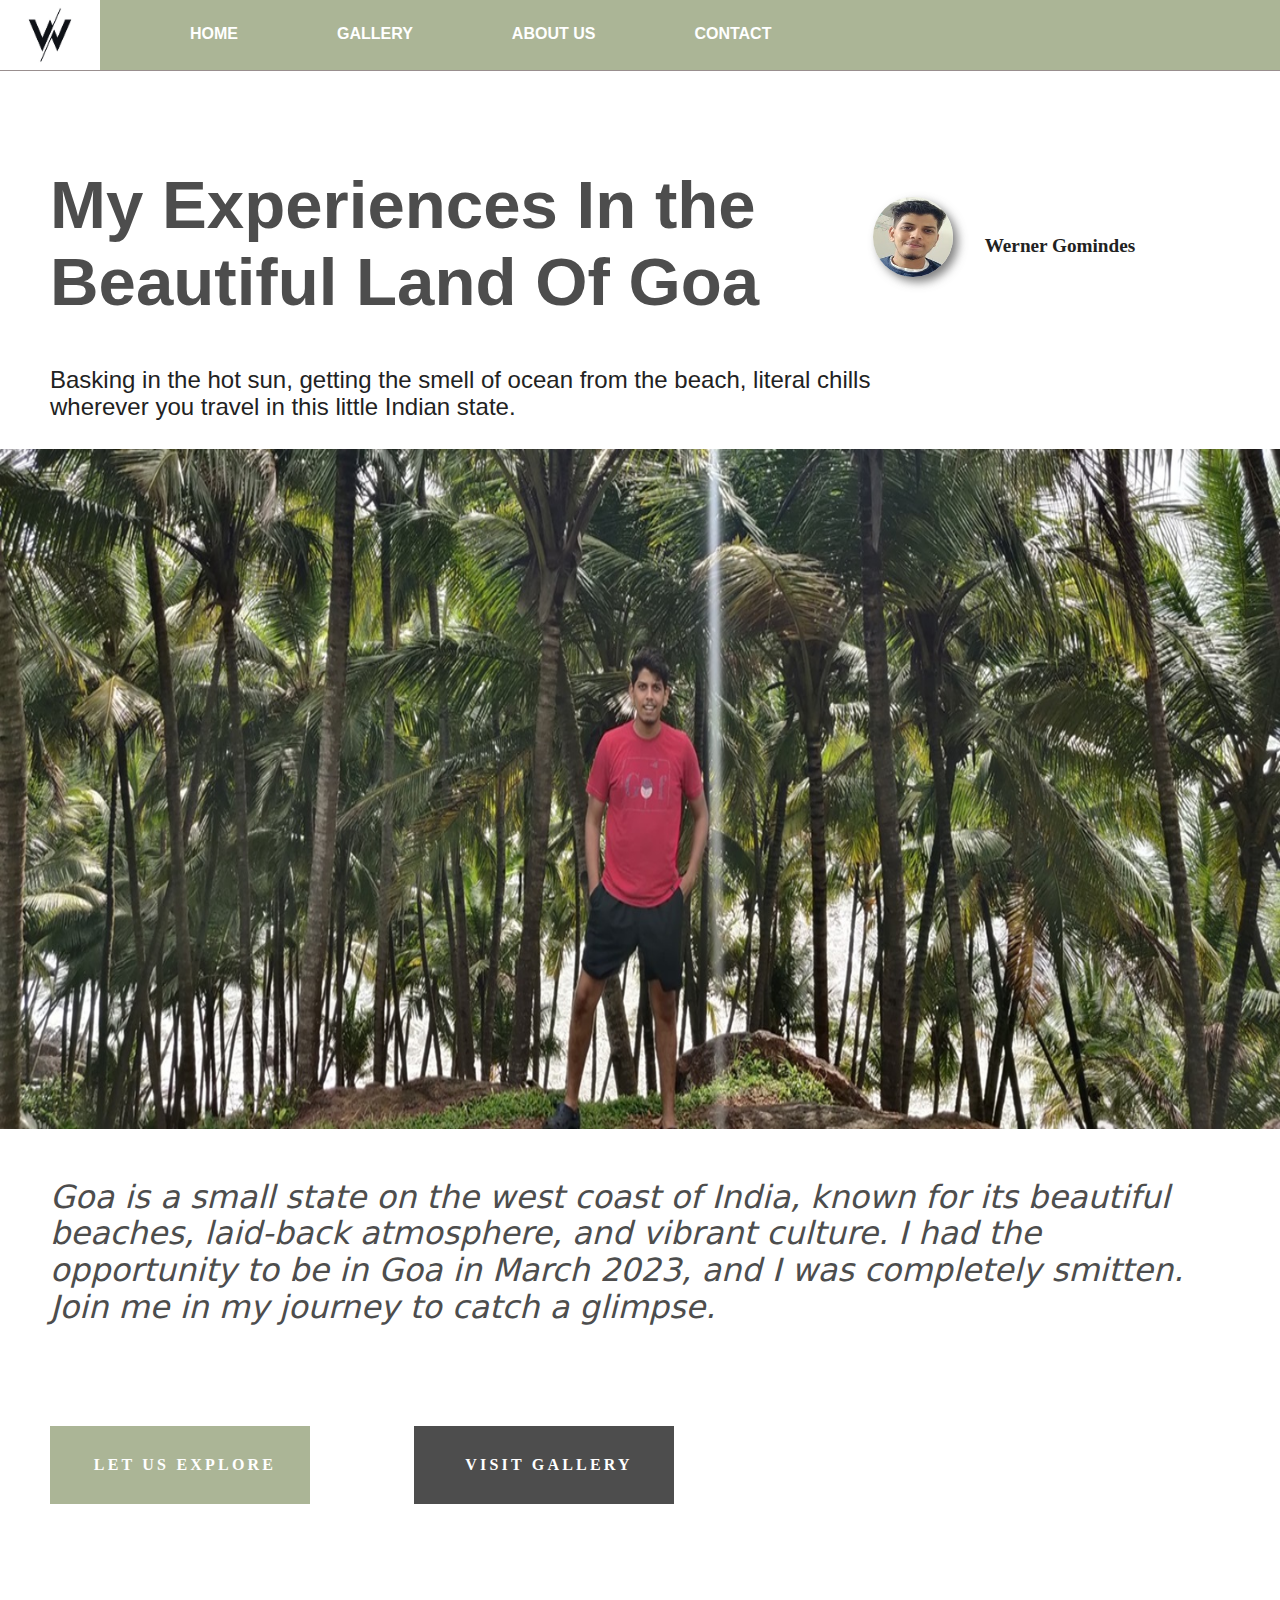
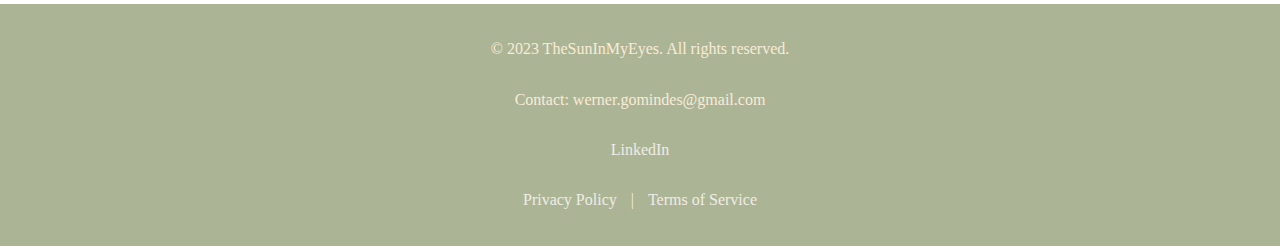
<file: index.html>
<!DOCTYPE html>
<html lang="en">
<head>
    <meta charset="UTF-8">
    <meta name="viewport" content="width=device-width, initial-scale=1.0">
    <title>The Sun In My Eyes</title>
    <link rel="stylesheet" href="css/main.css">
    <link rel="stylesheet" href="css/normalise.css"> 
    <link rel="stylesheet" href="css/websitestyle.css"> 
    <!-- http://thegoansun.atwebpages.com/index.html -->
</head>
<body>
    <!-- this is the heading -->
    <header style="color: white;">
        <nav class="navBar">
            <img class="logo-img" src="assets/logo.jpg" alt="">
            <ul>
                <li><a href="index.html">HOME</a></li>
                <li><a href="gallery.html">GALLERY</a></li>
                <li><a href="about.html">ABOUT US</a></li>
                <li><a href="contact.html">CONTACT</a></li>
            </ul>
        </nav>
        </header>
        <main>
            <section class="mainText">
                
                <div>
                    <h1>My Experiences In the Beautiful Land Of Goa</h1>
                    <h2>Basking in the hot sun, getting the smell of ocean from the beach, literal chills wherever you travel in this little
                        Indian state.</h2>
                </div>
                                
                <figure class="dpFig">
                    <img src="assets/dp.jpg" alt="">
                    <figcaption>Werner Gomindes</figcaption>
                </figure>
            </section>
            
            <div class="mainPhoto">
                <img src="assets/profilephoto.jpeg" alt="">
            </div>
            <article>
                    <p class="art-text1">
                        Goa is a small state on the west coast of India, known for its beautiful beaches, laid-back atmosphere, and vibrant
                        culture. I had the opportunity to be in Goa in March 2023, and I was completely smitten. Join me in my journey to
                        catch a glimpse.
                    </p>
                    <button class="btn">
                        <a href="about.html">Let Us Explore</a>
                    </button>
                    <button class="btn btn-2">
                        <a href="about.html">Visit Gallery</a>
                    </button>
            </article>
            
        </main>
        <footer>
            <div id="footer-content">
                <p>&copy; 2023 TheSunInMyEyes. All rights reserved.</p>
                <p>Contact: werner.gomindes@gmail.com</p>
                <p><a href="https://www.linkedin.com/in/werner-gomindes-108860171/" >LinkedIn</a></p>
                <p><a href="/privacy-policy">Privacy Policy</a> | <a href="/terms-of-service">Terms of Service</a></p>
            </div>
        </footer>

   
</body>
</html>
</file>
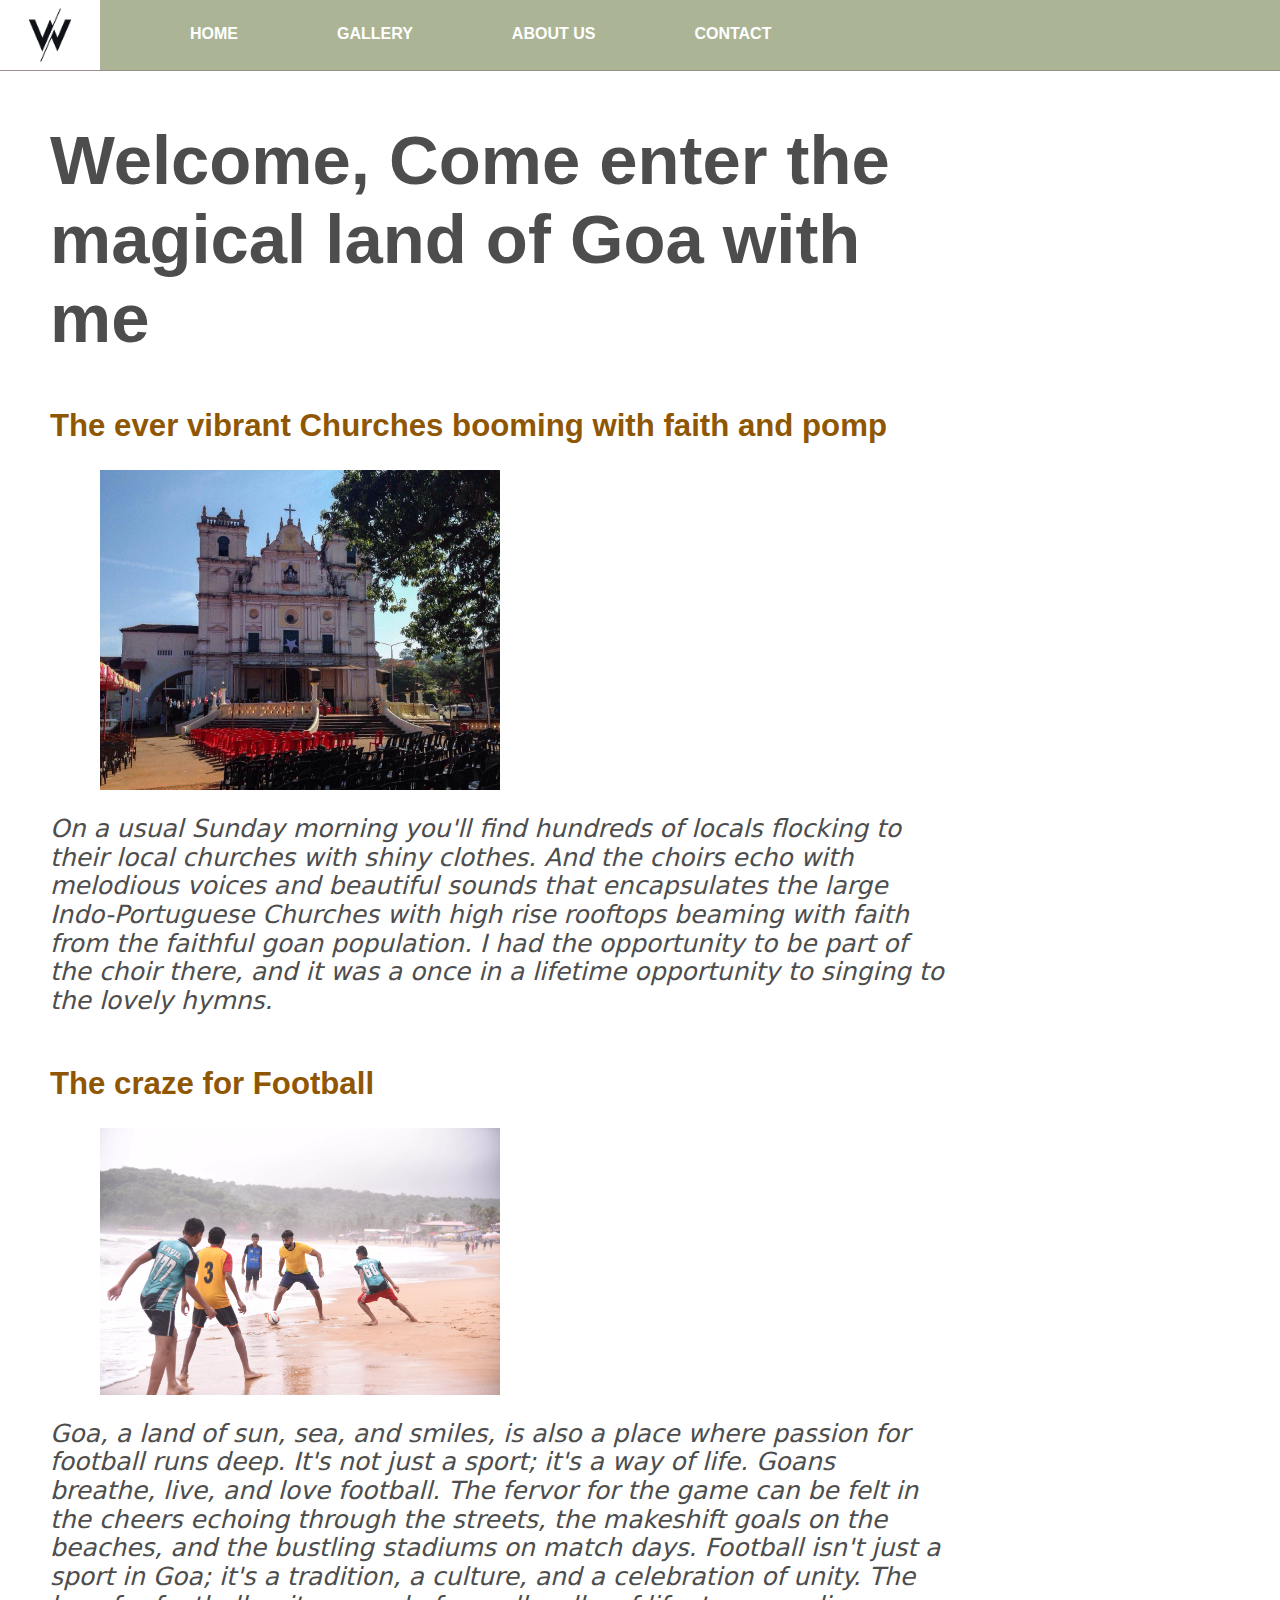
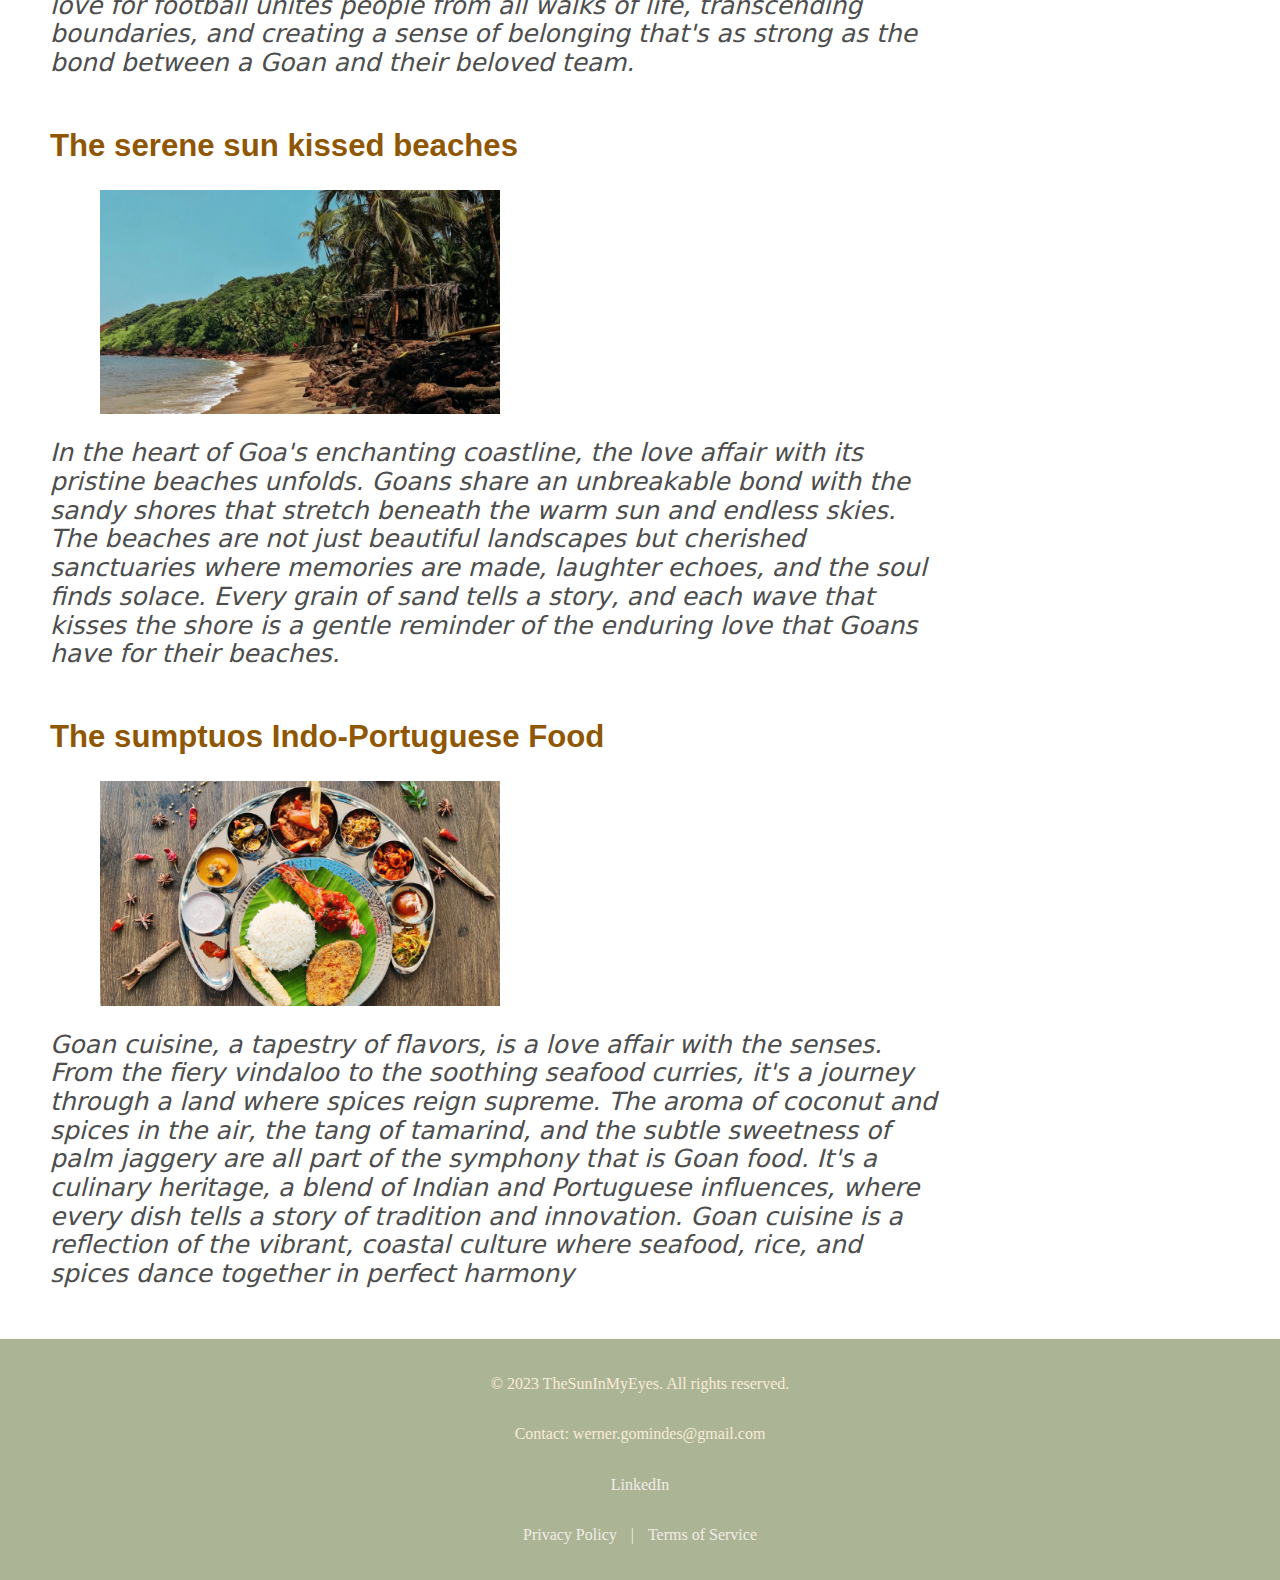
<file: about.html>
<!DOCTYPE html>
<html lang="en">
<head>
    <meta charset="UTF-8">
    <meta name="viewport" content="width=device-width, initial-scale=1.0">
    <title>The Sun In My Eyes</title>
    <link rel="stylesheet" href="css/main.css">
    <link rel="stylesheet" href="css/normalise.css">
    <link rel="stylesheet" href="css/websitestyle.css">
</head>
<body>
    <header>
        <nav class="navBar">
            <img class="logo-img" src="assets/logo.jpg" alt="">
            <ul>
                <li><a href="index.html">HOME</a></li>
                <li><a href="gallery.html">GALLERY</a></li>
                <li><a href="about.html">ABOUT US</a></li>
                <li><a href="contact.html">CONTACT</a></li>
            </ul>
        </nav>
    </header>
    <main>
        <h1 class="mainText-1">Welcome, Come enter the magical land of Goa with me</h1>
        <article class="contentInfo">
            <h2>The ever vibrant Churches booming with faith and pomp</h2>
            <img src="assets/church.jpg" alt="">
            <p>
                On a usual Sunday morning you'll find hundreds of locals flocking to their local churches with shiny clothes. 
                And the choirs echo with melodious voices and beautiful sounds
                that encapsulates the large Indo-Portuguese Churches with high rise rooftops beaming with faith from the faithful goan population.
                I had the opportunity to be part of the choir there, and it was a once in a lifetime opportunity to singing to the lovely hymns.
            </p>
        </article>
        <article class="contentInfo">
            <h2>The craze for Football</h2>
            <img src="assets/football.webp" alt="">
            <p>
                Goa, a land of sun, sea, and smiles, is also a place where passion for football runs deep. It's not just a sport; it's a
                way of life. Goans breathe, live, and love football. The fervor for the game can be felt in the cheers echoing through
                the streets, the makeshift goals on the beaches, and the bustling stadiums on match days. Football isn't just a sport in
                Goa; it's a tradition, a culture, and a celebration of unity. The love for football unites people from all walks of
                life, transcending boundaries, and creating a sense of belonging that's as strong as the bond between a Goan and their
                beloved team.
            </p>
        </article>
        <article class="contentInfo">
            <h2>The serene sun kissed beaches</h2>
            <img src="assets/beach.webp" alt="">
            <p>
                In the heart of Goa's enchanting coastline, the love affair with its pristine beaches unfolds. Goans share an
                unbreakable bond with the sandy shores that stretch beneath the warm sun and endless skies. The beaches are not just
                beautiful landscapes but cherished sanctuaries where memories are made, laughter echoes, and the soul finds solace.
                Every grain of sand tells a story, and each wave that kisses the shore is a gentle reminder of the enduring love that
                Goans have for their beaches.
            </p>
        </article>
        <article class="contentInfo">
            <h2>The sumptuos Indo-Portuguese Food</h2>
            <img src="assets/goanfood.jpg" alt="">
            <p>
                Goan cuisine, a tapestry of flavors, is a love affair with the senses. From the fiery vindaloo to the soothing seafood
                curries, it's a journey through a land where spices reign supreme. The aroma of coconut and spices in the air, the tang
                of tamarind, and the subtle sweetness of palm jaggery are all part of the symphony that is Goan food. It's a culinary
                heritage, a blend of Indian and Portuguese influences, where every dish tells a story of tradition and innovation. Goan
                cuisine is a reflection of the vibrant, coastal culture where seafood, rice, and spices dance together in perfect
                harmony
            </p>
        </article>
    </main>
    <footer>
        <div id="footer-content">
            <p>&copy; 2023 TheSunInMyEyes. All rights reserved.</p>
            <p>Contact: werner.gomindes@gmail.com</p>
            <p><a href="https://www.linkedin.com/in/werner-gomindes-108860171/">LinkedIn</a></p>
            <p><a href="/privacy-policy">Privacy Policy</a> | <a href="/terms-of-service">Terms of Service</a></p>
        </div>
    </footer>
</body>
</html>
</file>
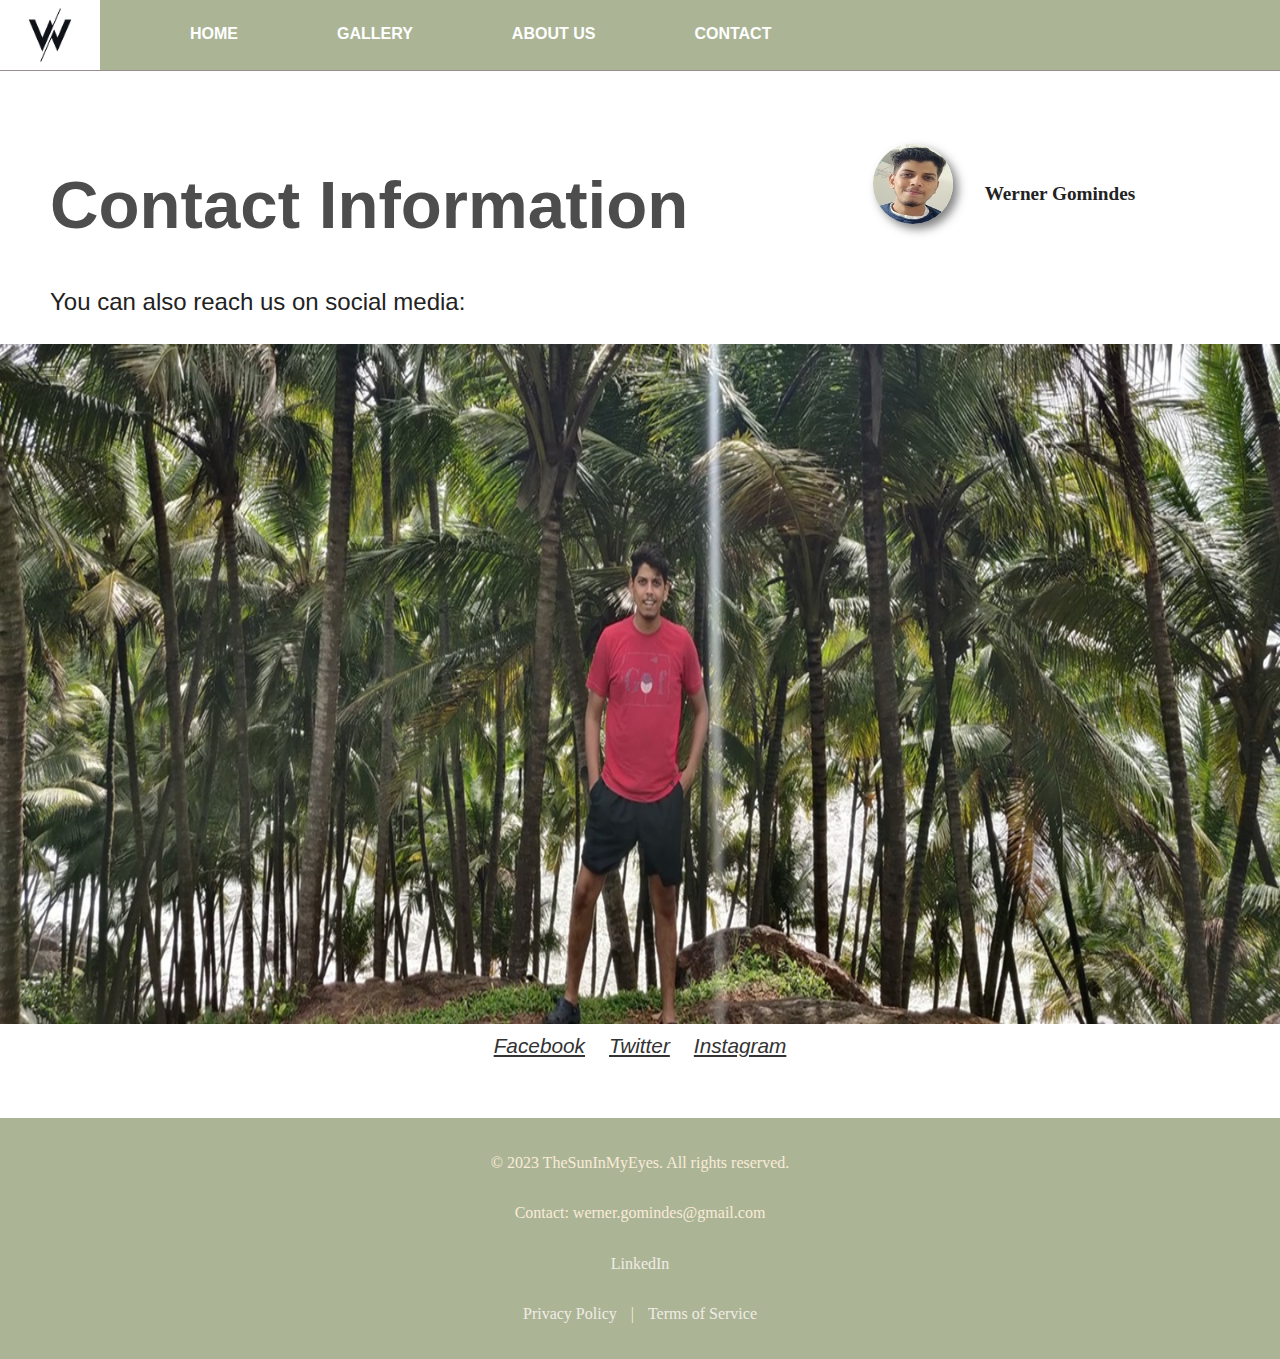
<file: contact.html>
<!DOCTYPE html>
<html lang="en">
<head>
    <meta charset="UTF-8">
    <meta name="viewport" content="width=device-width, initial-scale=1.0">
    <title>The Sun In My Eyes</title>
    <link rel="stylesheet" href="css/main.css">
    <link rel="stylesheet" href="css/normalise.css">
    <link rel="stylesheet" href="css/websitestyle.css">
</head>

<body>
    <header>
        <nav class="navBar">
            <img class="logo-img" src="assets/logo.jpg" alt="">
            <ul>
                <li><a href="index.html">HOME</a></li>
                <li><a href="gallery.html">GALLERY</a></li>
                <li><a href="about.html">ABOUT US</a></li>
                <li><a href="contact.html">CONTACT</a></li>
            </ul>
        </nav>
    </header>
    <main>
        <section class="mainText">
        
            <div>
                <h1>Contact Information</h1>
                <h2>You can also reach us on social media:</h2>
            </div>
        
            <figure class="dpFig">
                <img src="assets/dp.jpg" alt="">
                <figcaption>Werner Gomindes</figcaption>
            </figure>
            <br>
        </section>
        <div class="mainPhoto">
            <img src="assets/profilephoto.jpeg" alt="">
        </div>
        <div class="contact-us">
            <div class="social-media">
                <a href="https://www.facebook.com" target="_blank">Facebook</a>
                <a href="https://twitter.come" target="_blank">Twitter</a>
                <a href="https://www.instagram.com" target="_blank">Instagram</a>
            </div>
        </div>  
        
    </main>
    <footer>
        <div id="footer-content">
            <p>&copy; 2023 TheSunInMyEyes. All rights reserved.</p>
            <p>Contact: werner.gomindes@gmail.com</p>
            <p><a href="https://www.linkedin.com/in/werner-gomindes-108860171/">LinkedIn</a></p>
            <p><a href="/privacy-policy">Privacy Policy</a> | <a href="/terms-of-service">Terms of Service</a></p>
        </div>
    </footer>
</body>
</html>
</file>
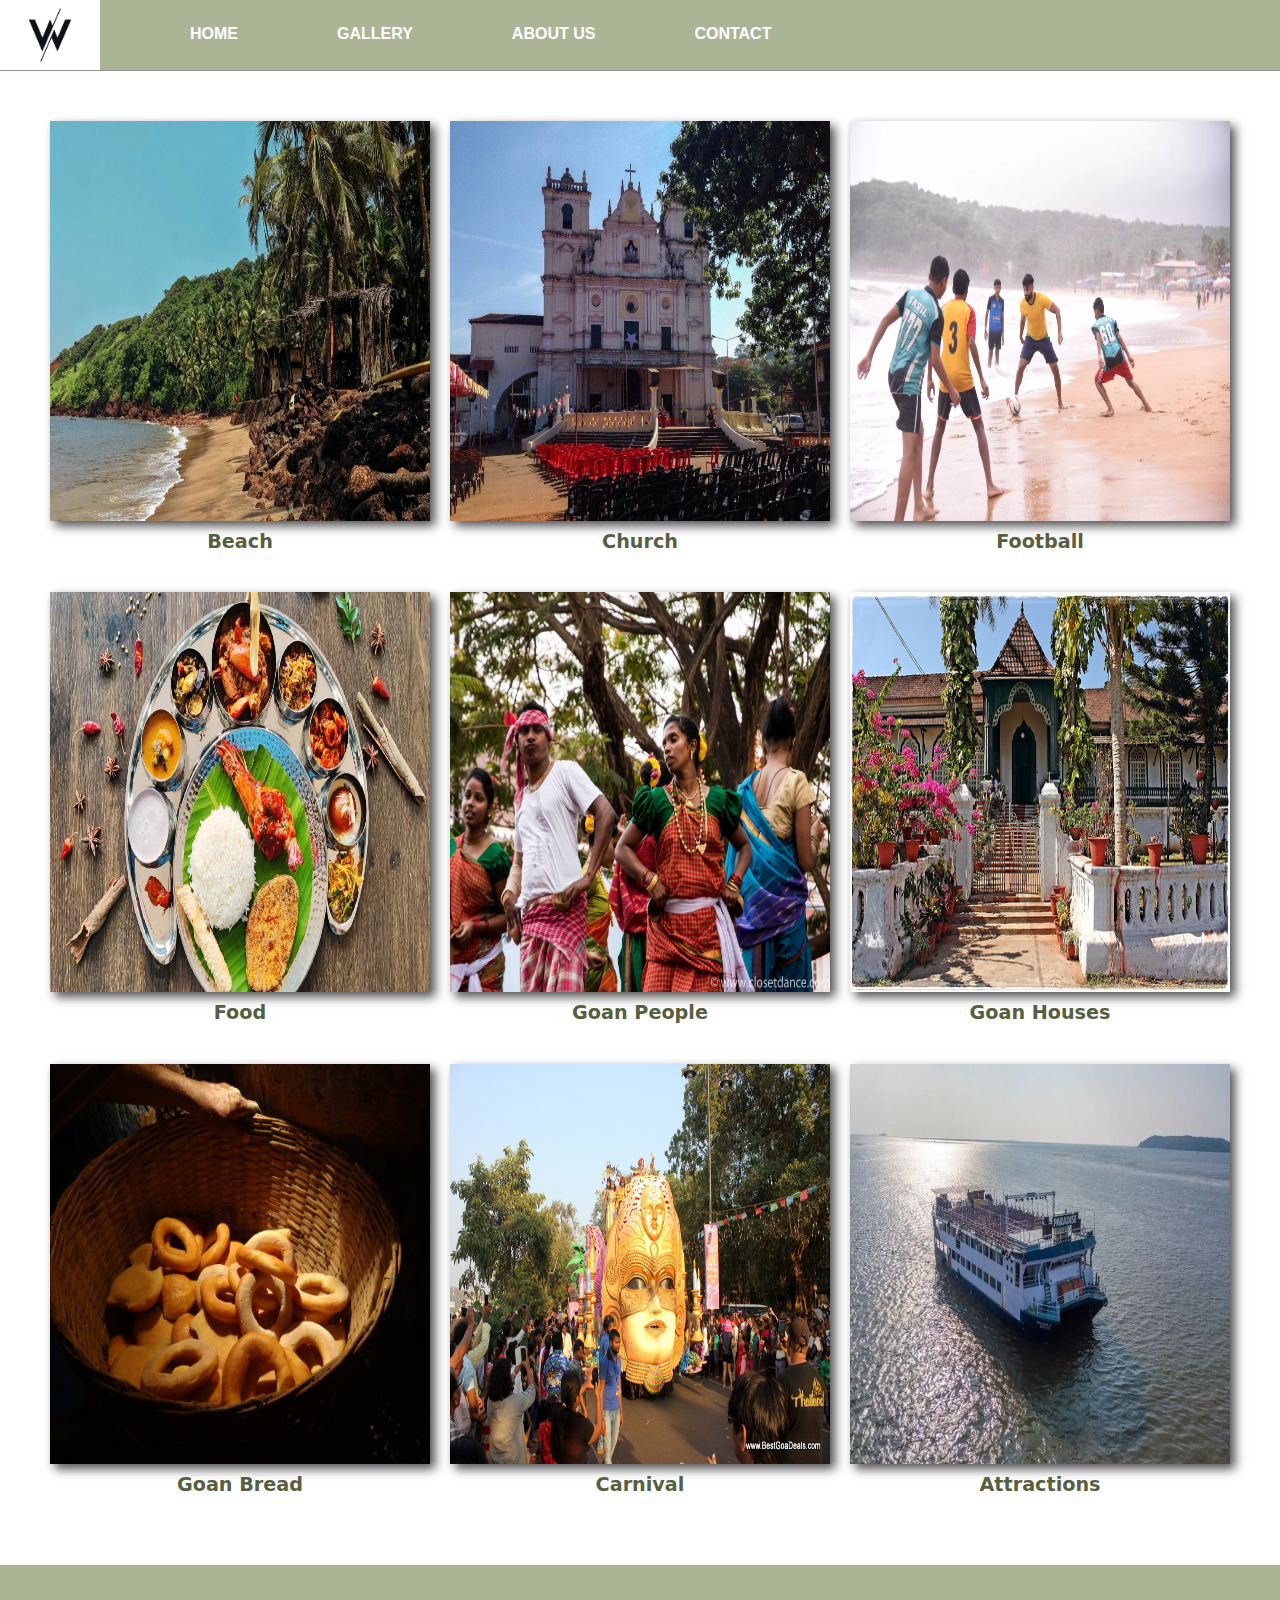
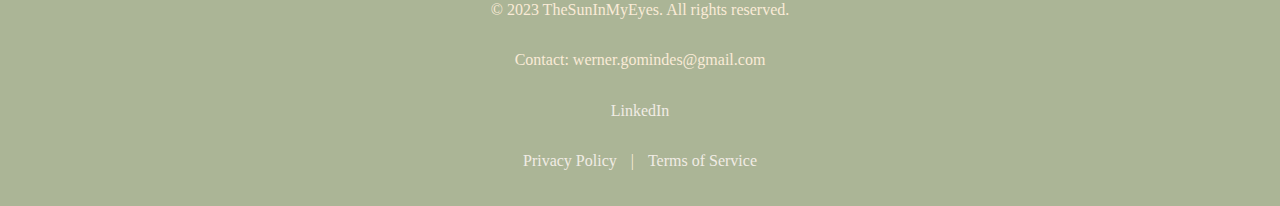
<file: gallery.html>
<!DOCTYPE html>
<html lang="en">
<head>
    <meta charset="UTF-8">
    <meta name="viewport" content="width=device-width, initial-scale=1.0">
    <title>The Sun In My Eyes</title>
    <link rel="stylesheet" href="css/main.css">
    <link rel="stylesheet" href="css/normalise.css">
    <link rel="stylesheet" href="css/websitestyle.css">
    <style>
        .gallery-item img {
            box-shadow: 5px 5px 10px rgba(77, 77, 77, 2);
        }
    </style>
</head>

<body>
    <header>
        <nav class="navBar">
            <img class="logo-img" src="assets/logo.jpg" alt="">
            <ul>
                <li><a href="index.html">HOME</a></li>
                <li><a href="gallery.html">GALLERY</a></li>
                <li><a href="about.html">ABOUT US</a></li>
                <li><a href="contact.html">CONTACT</a></li>
            </ul>
        </nav>
    </header>
    <main>
        <section class="gallery" >
            <div class="gallery-item">
                <img src="assets/beach.webp" alt="Image 1">
                <p class="caption">Beach</p>
            </div>
            <div class="gallery-item">
                <img src="assets/church.jpg" alt="Image 2">
                <p class="caption">Church</p>
            </div>
            <div class="gallery-item">
                <img src="assets/football.webp" alt="Image 3">
                <p class="caption">Football</p>
            </div>
            <div class="gallery-item">
                <img src="assets/goanfood.jpg" alt="Image 1">
                <p class="caption">Food</p>
            </div>
            <div class="gallery-item">
                <img src="assets/people.jpg" alt="Image 2">
                <p class="caption">Goan People</p>
            </div>
            <div class="gallery-item">
                <img src="assets/houses.jpg" alt="Image 3">
                <p class="caption">Goan Houses</p>
            </div>
            <div class="gallery-item">
                <img src="assets/goanbread.jpg" alt="Image 1">
                <p class="caption">Goan Bread</p>
            </div>
            <div class="gallery-item">
                <img src="assets/carnival.jpg" alt="Image 2">
                <p class="caption">Carnival</p>
            </div>
            <div class="gallery-item">
                <img src="assets/waters.webp" alt="Image 3">
                <p class="caption">Attractions</p>
            </div>
        </section>
    </main>
    <footer>
        <div id="footer-content">
            <p>&copy; 2023 TheSunInMyEyes. All rights reserved.</p>
            <p>Contact: werner.gomindes@gmail.com</p>
            <p><a href="https://www.linkedin.com/in/werner-gomindes-108860171/">LinkedIn</a></p>
            <p><a href="/privacy-policy">Privacy Policy</a> | <a href="/terms-of-service">Terms of Service</a></p>
        </div>
    </footer>
</body>
</html>
</file>
<file: css/main.css>
/* main.css 3.0.0 | MIT License | https://github.com/h5bp/main.css#readme */
/*
 * What follows is the result of much research on cross-browser styling.
 * Credit left inline and big thanks to Nicolas Gallagher, Jonathan Neal,
 * Kroc Camen, and the H5BP dev community and team.
 */

/* ==========================================================================
   Base styles: opinionated defaults
   ========================================================================== */

html {
    color: #222;
    font-size: 1em;
    line-height: 1.4;
}

/*
 * Remove text-shadow in selection highlight:
 * https://twitter.com/miketaylr/status/12228805301
 *
 * Customize the background color to match your design.
 */

::-moz-selection {
    background: #b3d4fc;
    text-shadow: none;
}

::selection {
    background: #b3d4fc;
    text-shadow: none;
}

/*
 * A better looking default horizontal rule
 */

hr {
    display: block;
    height: 1px;
    border: 0;
    border-top: 1px solid #ccc;
    margin: 1em 0;
    padding: 0;
}

/*
 * Remove the gap between audio, canvas, iframes,
 * images, videos and the bottom of their containers:
 * https://github.com/h5bp/html5-boilerplate/issues/440
 */

audio,
canvas,
iframe,
img,
svg,
video {
    vertical-align: middle;
}

/*
 * Remove default fieldset styles.
 */

fieldset {
    border: 0;
    margin: 0;
    padding: 0;
}

/*
 * Allow only vertical resizing of textareas.
 */

textarea {
    resize: vertical;
}

/* ==========================================================================
   Author's custom styles
   ========================================================================== */

/* ==========================================================================
   Helper classes
   ========================================================================== */

/*
 * Hide visually and from screen readers
 */

.hidden,
[hidden] {
    display: none !important;
}

/*
 * Hide only visually, but have it available for screen readers:
 * https://snook.ca/archives/html_and_css/hiding-content-for-accessibility
 *
 * 1. For long content, line feeds are not interpreted as spaces and small width
 *    causes content to wrap 1 word per line:
 *    https://medium.com/@jessebeach/beware-smushed-off-screen-accessible-text-5952a4c2cbfe
 */

.visually-hidden {
    border: 0;
    clip: rect(0, 0, 0, 0);
    height: 1px;
    margin: -1px;
    overflow: hidden;
    padding: 0;
    position: absolute;
    white-space: nowrap;
    width: 1px;
    /* 1 */
}

/*
 * Extends the .visually-hidden class to allow the element
 * to be focusable when navigated to via the keyboard:
 * https://www.drupal.org/node/897638
 */

.visually-hidden.focusable:active,
.visually-hidden.focusable:focus {
    clip: auto;
    height: auto;
    margin: 0;
    overflow: visible;
    position: static;
    white-space: inherit;
    width: auto;
}

/*
 * Hide visually and from screen readers, but maintain layout
 */

.invisible {
    visibility: hidden;
}

/*
 * Clearfix: contain floats
 *
 * The use of `table` rather than `block` is only necessary if using
 * `::before` to contain the top-margins of child elements.
 */

.clearfix::before,
.clearfix::after {
    content: "";
    display: table;
}

.clearfix::after {
    clear: both;
}

/* ==========================================================================
   EXAMPLE Media Queries for Responsive Design.
   These examples override the primary ('mobile first') styles.
   Modify as content requires.
   ========================================================================== */

@media only screen and (min-width: 35em) {
    /* Style adjustments for viewports that meet the condition */
}

@media print,
(-webkit-min-device-pixel-ratio: 1.25),
(min-resolution: 1.25dppx),
(min-resolution: 120dpi) {
    /* Style adjustments for high resolution devices */
}

/* ==========================================================================
   Print styles.
   Inlined to avoid the additional HTTP request:
   https://www.phpied.com/delay-loading-your-print-css/
   ========================================================================== */

@media print {

    *,
    *::before,
    *::after {
        background: #fff !important;
        color: #000 !important;
        /* Black prints faster */
        box-shadow: none !important;
        text-shadow: none !important;
    }

    a,
    a:visited {
        text-decoration: underline;
    }

    a[href]::after {
        content: " (" attr(href) ")";
    }

    abbr[title]::after {
        content: " (" attr(title) ")";
    }

    /*
   * Don't show links that are fragment identifiers,
   * or use the `javascript:` pseudo protocol
   */
    a[href^="#"]::after,
    a[href^="javascript:"]::after {
        content: "";
    }

    pre {
        white-space: pre-wrap !important;
    }

    pre,
    blockquote {
        border: 1px solid #999;
        page-break-inside: avoid;
    }

    tr,
    img {
        page-break-inside: avoid;
    }

    p,
    h2,
    h3 {
        orphans: 3;
        widows: 3;
    }

    h2,
    h3 {
        page-break-after: avoid;
    }
}
</file>
<file: css/websitestyle.css>
.mainText h1{
    color: rgb(77,77,77);
    font-size: 4.2em;
    font-weight: bolder;
    
}
.mainText h2{    
    font-weight: lighter;
}

.mainText div{
    font-family: "Tahoma", Verdana, sans-serif;
    margin: 50px;
    margin-bottom: 0.5em;
    margin-top: 50px;
    width: 70%;
}

.mainText {
    display: flex;
    align-items: center;
}

.dpFig {
    margin-left: -50px;
    margin-top: -30px;
    float: left;
    width: 400px;
}

.dpFig img {
    width: 80px;
    height: 80px;
    float: left;
    border-radius: 100%;
    margin-right: 2em;
    box-shadow: 5px 5px 10px rgba(77, 77, 77, 0.7);
    transition: transform 0.2s;
}
.dpFig img:hover{
    transform: scale(1.2);
}
.dpFig figcaption{
    margin-top: 2em;
    margin-left: -130px;
    font-family: Baskerville;
    font-weight: bold;
    font-size: 1.2em;
}

.mainPhoto img{
    height: 680px;
    width: 100%;
    text-align: center;
}

.art-text1{
    margin: 50px;
    font-size: 2.0em;
    font-style: italic;
    color: rgb(77, 77, 77);
    font-family: system-ui, -apple-system, BlinkMacSystemFont, 'Segoe UI', Roboto, Oxygen, Ubuntu, Cantarell, 'Open Sans', 'Helvetica Neue', sans-serif;
}


nav{
    display: flex;
    height: 70px;
    background-color: #abb596;
    border-bottom: 1.5px solid rgb(153, 143, 143);
    width: 100%;
    /* position: fixed; */
}

nav ul{
    list-style-type: none;
    margin: 15px;
    padding: 10px 10px;
    text-align: center;
}

nav li {
    display: inline;
    margin: 20px;    
    text-transform: uppercase;
    font-weight: bold;
}

nav a {
    text-decoration: none;
    color: white;
    font-family: sans-serif;
    padding: 10px;
    margin-left: 35px;
}

nav a:hover {
    text-decoration: underline;
}

.logo-img{
    width: 100px;
}
.btn{
    background-color: #abb596;
    padding: 30px;
    padding-left: 40px;
    margin-left: 50px;
    margin: 50px;
    width: 260px;
    font-style: justify;
    letter-spacing: 0.2em;
    border: none;
}
.btn:hover{
    background-color: black;    
}
.btn a{
    text-decoration: none;
    color: #fff;
    font-family: Tahoma;
    font-weight: bold;
    text-align: center;
    text-transform: uppercase;
}

.btn-2{
    background-color: rgb(77, 77, 77);
}
.btn-2:hover {
    background-color: #dce7c5;
}

/* footer section begins here */
#footer-content{
    background-color: #abb596;
    color: antiquewhite;
    text-align: center;
    padding: 20px 0;

    display: flex;
    flex-direction: column;
    align-items: center;
    margin-top: 50px;
}

#footer-content a {
    color: rgb(241, 236, 229);
    text-decoration: none;
    margin: 0 10px;
}

#footer-content a:hover {
    text-decoration: underline;
    font-weight: bolder;
}



.mainText-1{
    color: rgb(77, 77, 77);
    font-size: 4.3em;
    font-weight: bolder;
    margin: 50px;
    font-family: "Tahoma", Verdana, sans-serif;
    width: 70%;
}

.contentInfo{
    margin: 50px;
    font-family: "Tahoma", Verdana, sans-serif;
    width: 70%;
    font-size: 1.3em;
}

.contentInfo p{
    font-size: 1.2em;
    font-style: italic;
    color: rgb(77, 77, 77);
    font-family: system-ui, -apple-system, BlinkMacSystemFont, 'Segoe UI', Roboto, Oxygen, Ubuntu, Cantarell, 'Open Sans', 'Helvetica Neue', sans-serif;
}

.contentInfo h2 {
    color: rgb(143, 87, 3);
}

.contentInfo img{
    width: 400px;
    display: block;
    margin-left: 50px;
    transition: transform 0.2s;
}
.contentInfo img:hover {
    transform: scale(1.1 );
}



.gallery {
    display: grid;
    grid-template-columns: repeat(3, 1fr);
    gap: 20px;
    margin: 50px;
}

.gallery-item {
    position: relative;
}

.gallery-item img {
    width: 100%;
    max-width: 100%;
    height: 400px;
    display: block;
}

.caption {
    text-align: center;
    margin-top: 10px;
    font-family: system-ui, -apple-system, BlinkMacSystemFont, 'Segoe UI', Roboto, Oxygen, Ubuntu, Cantarell, 'Open Sans', 'Helvetica Neue', sans-serif;
    font-size: 1.2em;
    font-weight: bold;
    color: #566041;
}

.social-media {
    clear: both;
    text-align: center;
}

.social-media a {

    display: inline-block;
    margin: 10px;
    font-size: 1.3em;
    font-style: oblique;
    color: #333;
    font-family: "Tahoma", Verdana, sans-serif;
}
</file>
<file: css/normalise.css>
/*! normalize.css v8.0.1 | MIT License | github.com/necolas/normalize.css */

/* Document
   ========================================================================== */

/**
 * 1. Correct the line height in all browsers.
 * 2. Prevent adjustments of font size after orientation changes in iOS.
 */

html {
    line-height: 1.15;
    /* 1 */
    -webkit-text-size-adjust: 100%;
    /* 2 */
}

/* Sections
   ========================================================================== */

/**
 * Remove the margin in all browsers.
 */

body {
    margin: 0;
}

/**
 * Render the `main` element consistently in IE.
 */

main {
    display: block;
}

/**
 * Correct the font size and margin on `h1` elements within `section` and
 * `article` contexts in Chrome, Firefox, and Safari.
 */

h1 {
    font-size: 2em;
    margin: 0.67em 0;
}

/* Grouping content
   ========================================================================== */

/**
 * 1. Add the correct box sizing in Firefox.
 * 2. Show the overflow in Edge and IE.
 */

hr {
    box-sizing: content-box;
    /* 1 */
    height: 0;
    /* 1 */
    overflow: visible;
    /* 2 */
}

/**
 * 1. Correct the inheritance and scaling of font size in all browsers.
 * 2. Correct the odd `em` font sizing in all browsers.
 */

pre {
    font-family: monospace, monospace;
    /* 1 */
    font-size: 1em;
    /* 2 */
}

/* Text-level semantics
   ========================================================================== */

/**
 * Remove the gray background on active links in IE 10.
 */

a {
    background-color: transparent;
}

/**
 * 1. Remove the bottom border in Chrome 57-
 * 2. Add the correct text decoration in Chrome, Edge, IE, Opera, and Safari.
 */

abbr[title] {
    border-bottom: none;
    /* 1 */
    text-decoration: underline;
    /* 2 */
    text-decoration: underline dotted;
    /* 2 */
}

/**
 * Add the correct font weight in Chrome, Edge, and Safari.
 */

b,
strong {
    font-weight: bolder;
}

/**
 * 1. Correct the inheritance and scaling of font size in all browsers.
 * 2. Correct the odd `em` font sizing in all browsers.
 */

code,
kbd,
samp {
    font-family: monospace, monospace;
    /* 1 */
    font-size: 1em;
    /* 2 */
}

/**
 * Add the correct font size in all browsers.
 */

small {
    font-size: 80%;
}

/**
 * Prevent `sub` and `sup` elements from affecting the line height in
 * all browsers.
 */

sub,
sup {
    font-size: 75%;
    line-height: 0;
    position: relative;
    vertical-align: baseline;
}

sub {
    bottom: -0.25em;
}

sup {
    top: -0.5em;
}

/* Embedded content
   ========================================================================== */

/**
 * Remove the border on images inside links in IE 10.
 */

img {
    border-style: none;
}

/* Forms
   ========================================================================== */

/**
 * 1. Change the font styles in all browsers.
 * 2. Remove the margin in Firefox and Safari.
 */

button,
input,
optgroup,
select,
textarea {
    font-family: inherit;
    /* 1 */
    font-size: 100%;
    /* 1 */
    line-height: 1.15;
    /* 1 */
    margin: 0;
    /* 2 */
}

/**
 * Show the overflow in IE.
 * 1. Show the overflow in Edge.
 */

button,
input {
    /* 1 */
    overflow: visible;
}

/**
 * Remove the inheritance of text transform in Edge, Firefox, and IE.
 * 1. Remove the inheritance of text transform in Firefox.
 */

button,
select {
    /* 1 */
    text-transform: none;
}

/**
 * Correct the inability to style clickable types in iOS and Safari.
 */

button,
[type="button"],
[type="reset"],
[type="submit"] {
    -webkit-appearance: button;
}

/**
 * Remove the inner border and padding in Firefox.
 */

button::-moz-focus-inner,
[type="button"]::-moz-focus-inner,
[type="reset"]::-moz-focus-inner,
[type="submit"]::-moz-focus-inner {
    border-style: none;
    padding: 0;
}

/**
 * Restore the focus styles unset by the previous rule.
 */

button:-moz-focusring,
[type="button"]:-moz-focusring,
[type="reset"]:-moz-focusring,
[type="submit"]:-moz-focusring {
    outline: 1px dotted ButtonText;
}

/**
 * Correct the padding in Firefox.
 */

fieldset {
    padding: 0.35em 0.75em 0.625em;
}

/**
 * 1. Correct the text wrapping in Edge and IE.
 * 2. Correct the color inheritance from `fieldset` elements in IE.
 * 3. Remove the padding so developers are not caught out when they zero out
 *    `fieldset` elements in all browsers.
 */

legend {
    box-sizing: border-box;
    /* 1 */
    color: inherit;
    /* 2 */
    display: table;
    /* 1 */
    max-width: 100%;
    /* 1 */
    padding: 0;
    /* 3 */
    white-space: normal;
    /* 1 */
}

/**
 * Add the correct vertical alignment in Chrome, Firefox, and Opera.
 */

progress {
    vertical-align: baseline;
}

/**
 * Remove the default vertical scrollbar in IE 10+.
 */

textarea {
    overflow: auto;
}

/**
 * 1. Add the correct box sizing in IE 10.
 * 2. Remove the padding in IE 10.
 */

[type="checkbox"],
[type="radio"] {
    box-sizing: border-box;
    /* 1 */
    padding: 0;
    /* 2 */
}

/**
 * Correct the cursor style of increment and decrement buttons in Chrome.
 */

[type="number"]::-webkit-inner-spin-button,
[type="number"]::-webkit-outer-spin-button {
    height: auto;
}

/**
 * 1. Correct the odd appearance in Chrome and Safari.
 * 2. Correct the outline style in Safari.
 */

[type="search"] {
    -webkit-appearance: textfield;
    /* 1 */
    outline-offset: -2px;
    /* 2 */
}

/**
 * Remove the inner padding in Chrome and Safari on macOS.
 */

[type="search"]::-webkit-search-decoration {
    -webkit-appearance: none;
}

/**
 * 1. Correct the inability to style clickable types in iOS and Safari.
 * 2. Change font properties to `inherit` in Safari.
 */

::-webkit-file-upload-button {
    -webkit-appearance: button;
    /* 1 */
    font: inherit;
    /* 2 */
}

/* Interactive
   ========================================================================== */

/*
 * Add the correct display in Edge, IE 10+, and Firefox.
 */

details {
    display: block;
}

/*
 * Add the correct display in all browsers.
 */

summary {
    display: list-item;
}

/* Misc
   ========================================================================== */

/**
 * Add the correct display in IE 10+.
 */

template {
    display: none;
}

/**
 * Add the correct display in IE 10.
 */

[hidden] {
    display: none;
}
</file>
